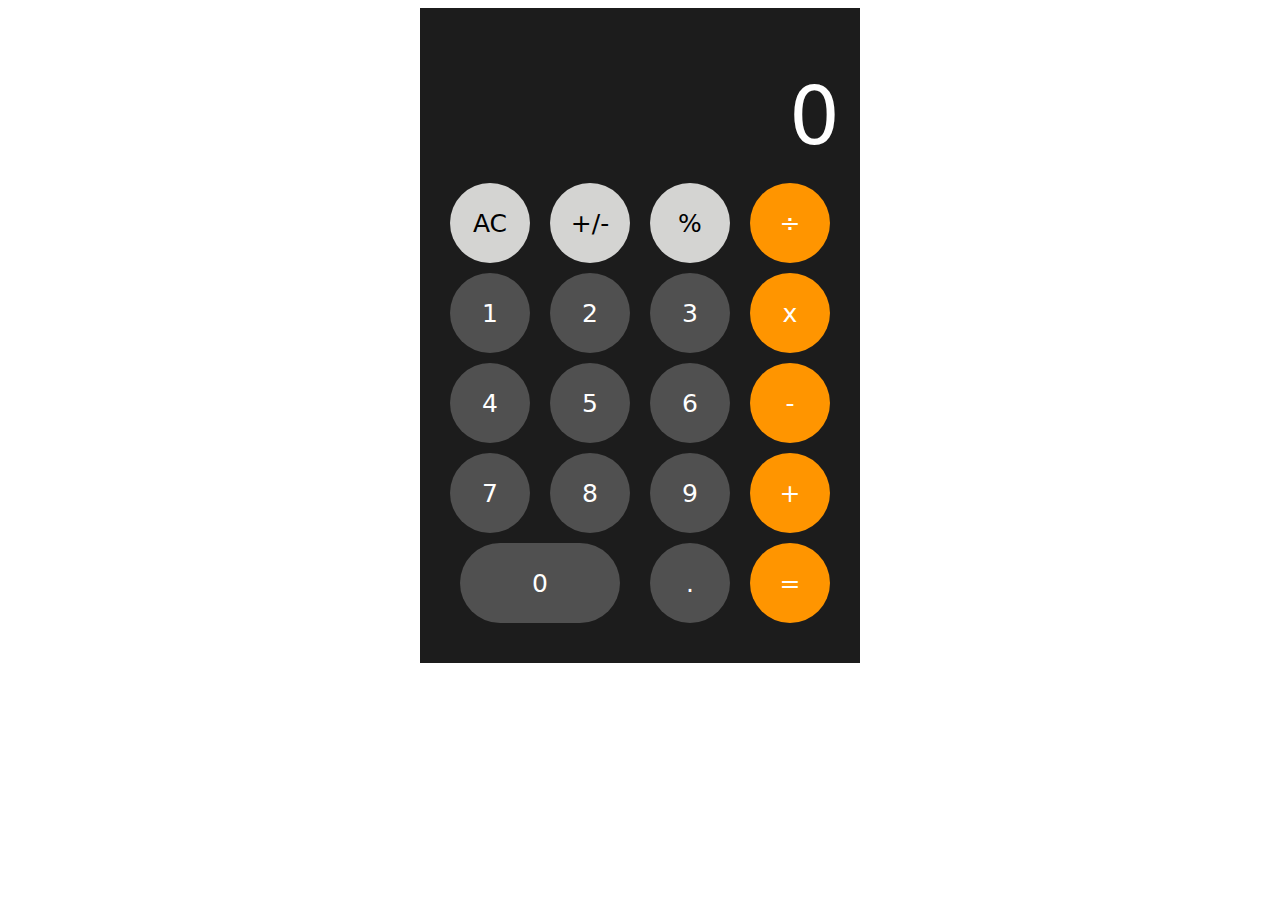
<file: 08_calculator/index.html>
<!DOCTYPE html>
<html lang="en">
<head>
    <meta charset="UTF-8">
    <meta name="viewport" content="width=device-width, initial-scale=1.0">
    <title>Document</title>
    <link rel="stylesheet" href="styles.css">
</head>
<body>
    <div class="container">
        <div class="screen">
            <p class="formula"></p>
            <p class="result">0</p>
        </div>
        <div class="keyboard">
            <div class="btn action" id="reset">AC</div>
            <div class="btn action" id="plusMinus">+/-</div>
            <div class="btn action" id="percentage">%</div>
            <div class="btn operator" id="divide">÷</div>
            <div class="btn operator" id="multiply">x</div>
            <div class="btn operator" id="substract">-</div>
            <div class="btn operator" id="add">+</div>
            <div class="btn equal" id="equal">=</div>
            <div class="btn number" id="one">1</div>
            <div class="btn number" id="two">2</div>
            <div class="btn number" id="three">3</div>
            <div class="btn number" id="four">4</div>
            <div class="btn number" id="five">5</div>
            <div class="btn number" id="six">6</div>
            <div class="btn number" id="seven">7</div>
            <div class="btn number" id="eight">8</div>
            <div class="btn number" id="nine">9</div>
            <div class="btn number" id="zero">0</div>
            <div class="btn number" id="dot">.</div>
        </div>
    </div>
</body>
<script src="calculator.js"></script>
</html>
</file>
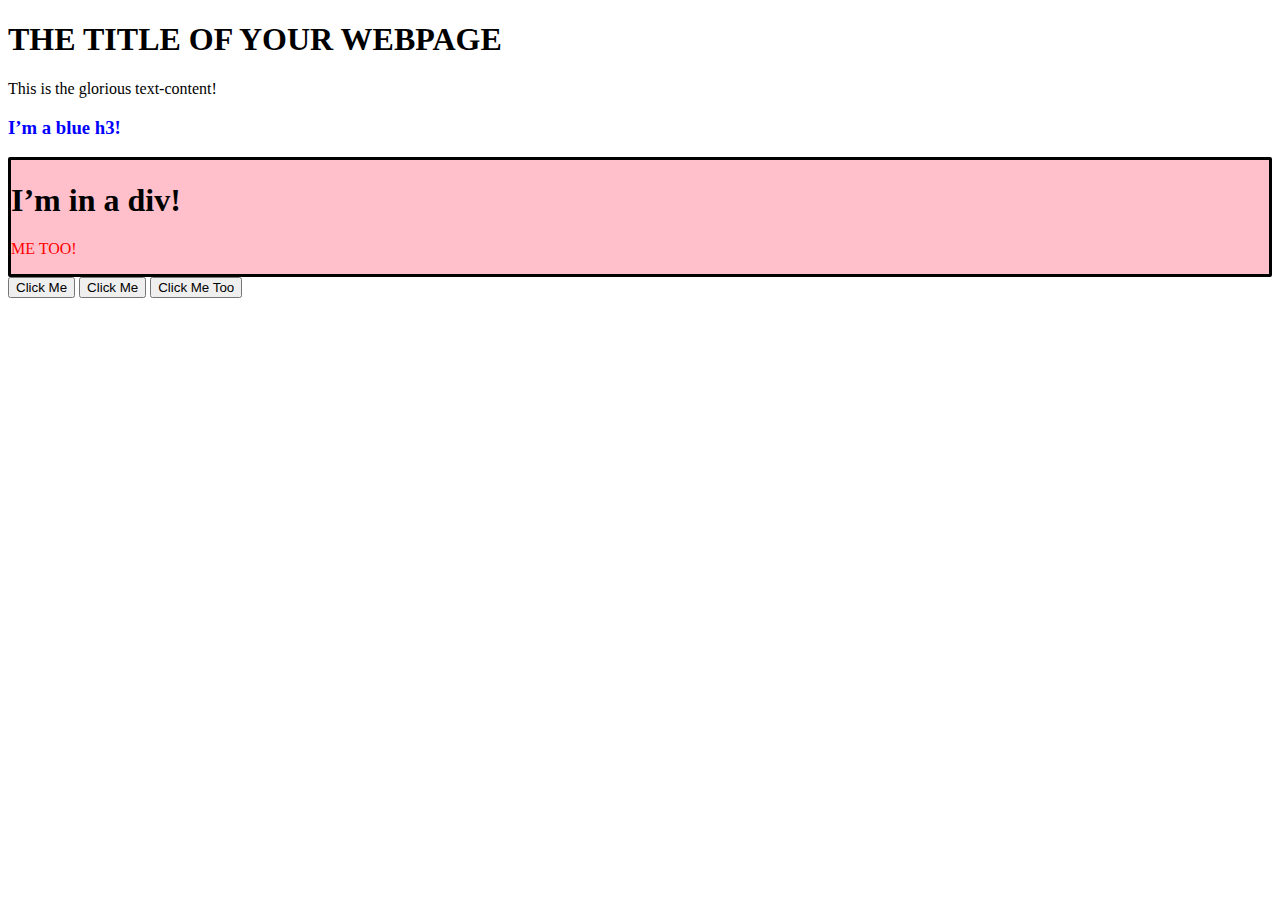
<file: DOMexercises/index.html>
<!DOCTYPE html>
<html lang="en">
<head>
    <meta charset="UTF-8">
    <meta name="viewport" content="width=device-width, initial-scale=1.0">
    <title>Document</title>
    <script src="js-file.js" defer></script>
</head>
<body>
    <h1>THE TITLE OF YOUR WEBPAGE</h1>
    <div id="container">
    </div>
    <button onclick="alert('Hello World')">Click Me</button>
    <button id="btn">Click Me</button>
    <button id="btn">Click Me Too</button>
  </body>
</html>
</file>
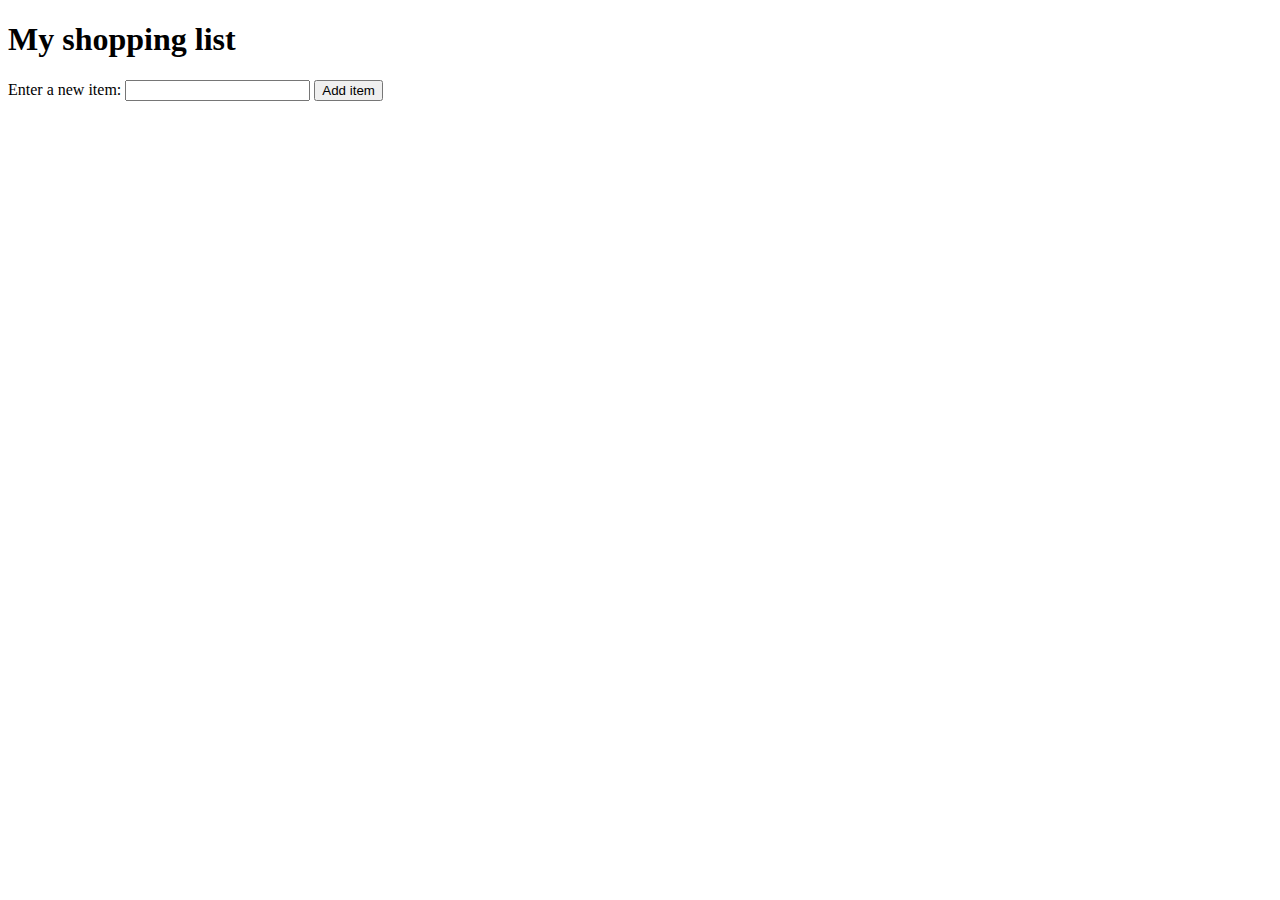
<file: MDN_exercise/index.html>
<!DOCTYPE html>
<html lang="en-US">
  <head>
    <meta charset="utf-8">
    <meta name="viewport" content="width=device-width, initial-scale=1.0">
    <title>Shopping list example</title>
    <style>
      li {
        margin-bottom: 10px;
      }

      li button {
        font-size: 12px;
        margin-left: 20px;
        color: #666;
      }
    </style>
  </head>
  <body>

    <h1>My shopping list</h1>

    <div>
      <label for="item">Enter a new item:</label>
      <input type="text" name="item" id="item">
      <button>Add item</button>
    </div>

    <ul>

    </ul>

    <script src="javascript.js"></script>
  </body>
</html>
</file>
<file: 08_calculator/styles.css>
body {
    display: flex;
    justify-content: center;
    font-family: system-ui, -apple-system, BlinkMacSystemFont, 'Segoe UI', Roboto, Oxygen, Ubuntu, Cantarell, 'Open Sans', 'Helvetica Neue', sans-serif;
    color: white;
}

div {
    font-size: 25px;
}

.screen {
    display: flex;
    flex-direction: column;
    justify-content: end;
    font-size: 80px;
}

.formula {
    align-self: flex-end;
    font-size: 25px;
    height: 12px;
    margin-top: 20px;
    margin-bottom: 0;
}

.result {
    align-self: flex-end;
    margin-top: 10px;
    margin-bottom: 20px;
}

.container {
    padding: 20px;
    width: 400px;
    height: auto;
    background-color: rgb(28, 28, 28);
}

.keyboard {
    display: grid;
    grid-template-columns: repeat(4, 1fr);
    grid-template-rows: repeat(5, 1fr);
    row-gap: 10px;
    margin-bottom: 20px;
}

.btn {
    border-radius: 50%;
    min-height: 80px;
    aspect-ratio: 1/1;
    display: flex;
    justify-content: center;
    align-items: center;
    margin: auto;
    cursor: pointer;
}

.action {
    background-color: rgb(212, 212, 210);
    color: black;
}

.action:hover {
    background-color: rgb(237, 237, 237);
}

.operator, .equal {
    background-color: rgb(255, 149, 0);
    grid-column: 4 / 5;
}

.operator:hover, .equal:hover {
    background-color: rgb(255, 195, 111);
}

.number {
    background-color: rgb(80, 80, 80);
}

.number:hover {
    background-color: rgb(139, 139, 139);
}


/* grid-area: <name> | <row-start> / <column-start> / <row-end> / <column-end>; */

#one {
    grid-column: 1 / 2;
    grid-row: 2 / 3;
}

#two {
    grid-column: 2 / 3;
    grid-row: 2 / 3;
}

#three {
    grid-column: 3 / 4;
    grid-row: 2 / 3;
}

#four {
    grid-column: 1 / 2;
    grid-row: 3 / 4;
}

#five {
    grid-column: 2 / 3;
    grid-row: 3 / 4;
}

#six {
    grid-column: 3 / 4;
    grid-row: 3 / 4;
}

#seven {
    grid-column: 1 / 2;
    grid-row: 4 / 5;
}

#eight {
    grid-column: 2 / 3;
    grid-row: 4 / 5;
}

#nine {
    grid-column: 3 / 4;
    grid-row: 4 / 5;
}

#zero {
    grid-column: 1 / 3;
    grid-row: 5 / 6;
    min-width: 160px;
    height: 80px;
    border-radius: 50px;
    text-align: left;
}

#dot {
    grid-column: 3 / 4;
    grid-row: 5 / 6;
}
</file>
